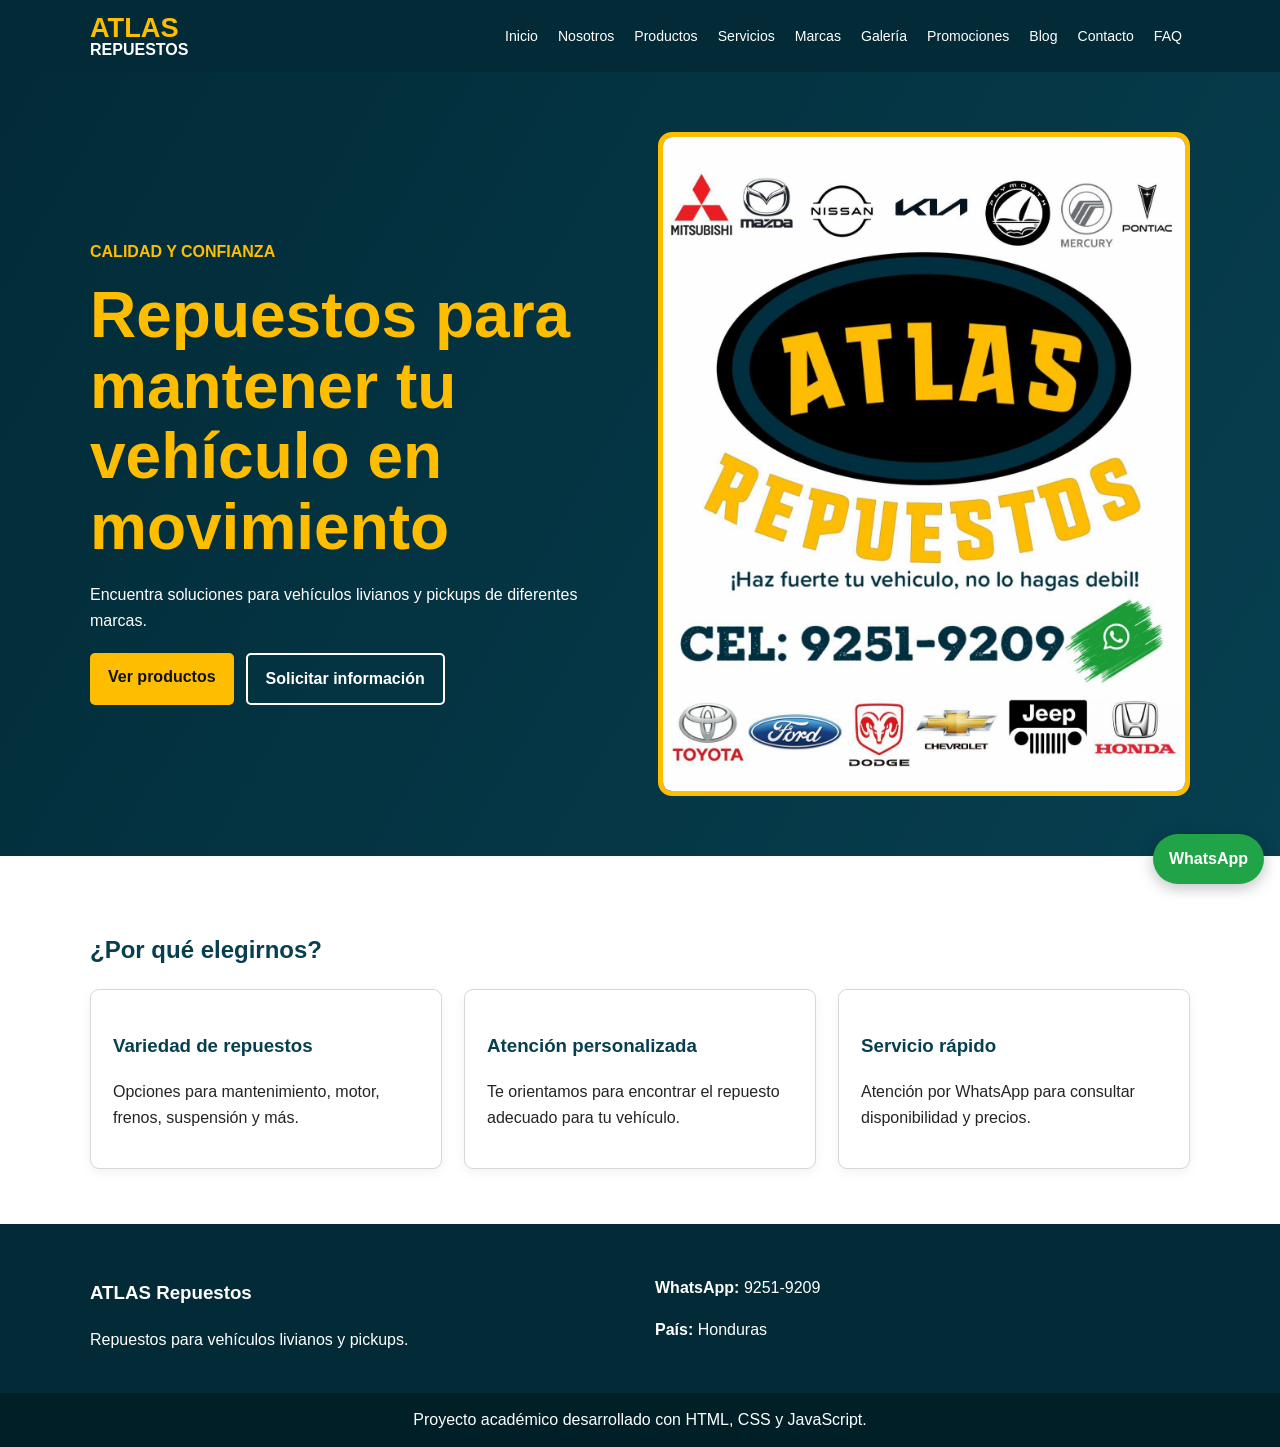
<file: ATLASREPUESTOS PROYECT/ATLASREPUESTOS/index.html>
<!DOCTYPE html>
<html lang="es">
<head>
    <meta charset="UTF-8">
    <meta name="viewport" content="width=device-width, initial-scale=1.0">
    <meta name="description" content="Página principal de ATLAS Repuestos.">
    <title>Inicio | ATLAS Repuestos</title>
    <link rel="stylesheet" href="css/estilos.css">
</head>
<body>

<div id="cargador" class="cargador">
    <div class="cargador-marca"><span>ATLAS</span> Repuestos</div>
</div>

<header class="encabezado">
    <div class="contenedor barra">
        <a class="marca" href="index.html">
            <span class="atlas">ATLAS</span>
            <span>Repuestos</span>
        </a>

        <button id="menuBoton" class="menu-boton" aria-label="Abrir menú">☰</button>

        <nav id="menuPrincipal" class="menu">
            
<a href="index.html">Inicio</a>
<a href="nosotros.html">Nosotros</a>
<a href="productos.html">Productos</a>
<a href="servicios.html">Servicios</a>
<a href="marcas.html">Marcas</a>
<a href="galeria.html">Galería</a>
<a href="promociones.html">Promociones</a>
<a href="blog.html">Blog</a>
<a href="contacto.html">Contacto</a>
<a href="faq.html">FAQ</a>

        </nav>
    </div>
</header>

<main>

<section class="hero">
    <div class="contenedor hero-grid">
        <div>
            <p class="etiqueta">Calidad y confianza</p>
            <h1>Repuestos para mantener tu vehículo en movimiento</h1>
            <p>Encuentra soluciones para vehículos livianos y pickups de diferentes marcas.</p>
            <div class="acciones">
                <a class="boton" href="productos.html">Ver productos</a>
                <a class="boton boton-claro" href="contacto.html">Solicitar información</a>
            </div>
        </div>
        <img src="img/atlas-repuestos.png" alt="Publicidad de ATLAS Repuestos con diferentes marcas de vehículos">
    </div>
</section>

<section class="seccion">
    <div class="contenedor">
        <h2>¿Por qué elegirnos?</h2>
        <div class="tarjetas">
            <article class="tarjeta">
                <h3>Variedad de repuestos</h3>
                <p>Opciones para mantenimiento, motor, frenos, suspensión y más.</p>
            </article>
            <article class="tarjeta">
                <h3>Atención personalizada</h3>
                <p>Te orientamos para encontrar el repuesto adecuado para tu vehículo.</p>
            </article>
            <article class="tarjeta">
                <h3>Servicio rápido</h3>
                <p>Atención por WhatsApp para consultar disponibilidad y precios.</p>
            </article>
        </div>
    </div>
</section>

</main>

<footer class="pie">
    <div class="contenedor pie-grid">
        <div>
            <h3>ATLAS Repuestos</h3>
            <p>Repuestos para vehículos livianos y pickups.</p>
        </div>
        <div>
            <p><strong>WhatsApp:</strong> 9251-9209</p>
            <p><strong>País:</strong> Honduras</p>
        </div>
    </div>
    <p class="creditos">Proyecto académico desarrollado con HTML, CSS y JavaScript.</p>
</footer>

<a class="whatsapp" href="https://wa.me/50492519209" target="_blank" rel="noopener">WhatsApp</a>

<script src="js/script.js"></script>
</body>
</html>
</file>
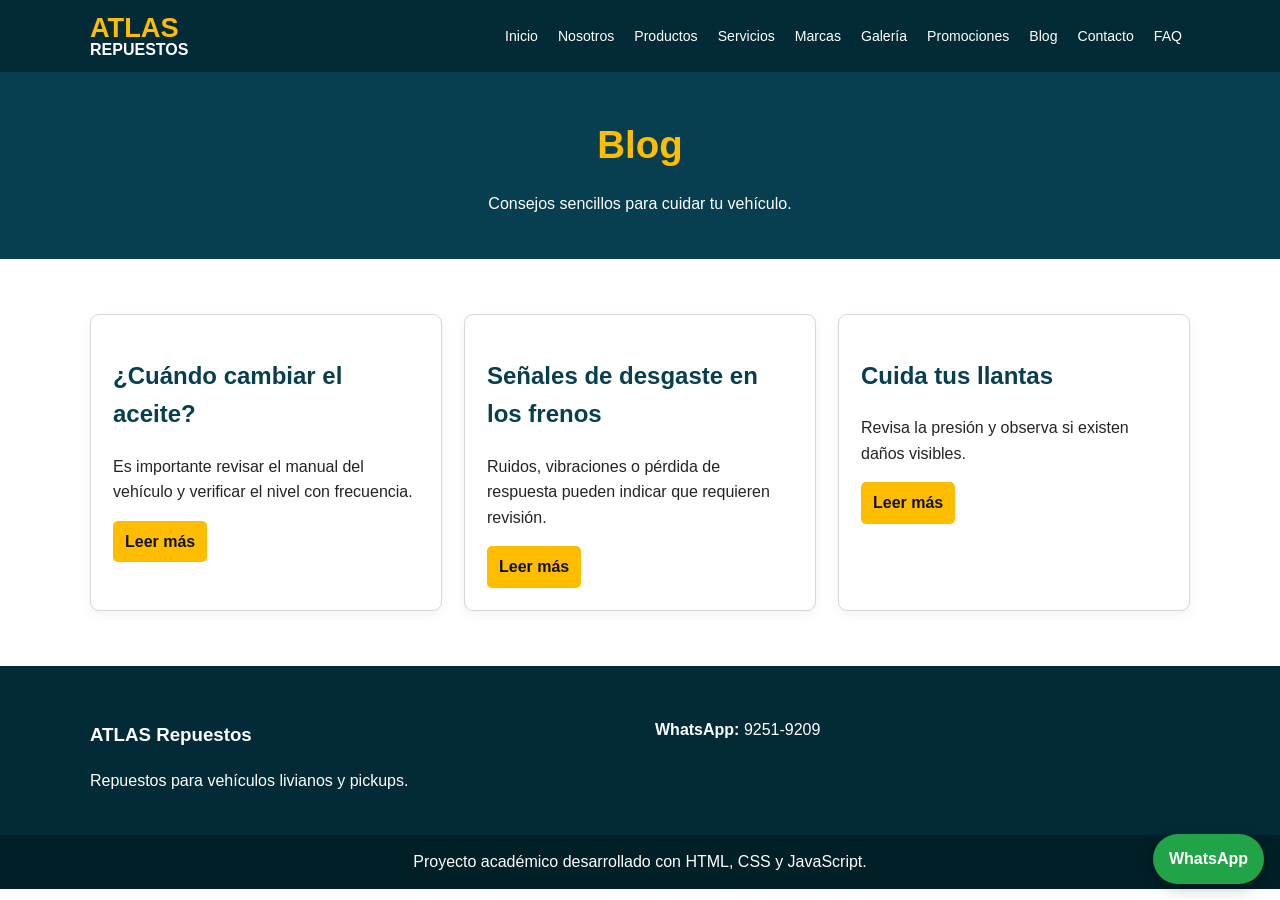
<file: ATLASREPUESTOS PROYECT/ATLASREPUESTOS/blog.html>
<!DOCTYPE html>
<html lang="es">
<head>
    <meta charset="UTF-8">
    <meta name="viewport" content="width=device-width, initial-scale=1.0">
    <meta name="description" content="Consejos automotrices de ATLAS Repuestos.">
    <title>Blog | ATLAS Repuestos</title>
    <link rel="stylesheet" href="css/estilos.css">
</head>
<body>

<header class="encabezado">
    <div class="contenedor barra">
        <a class="marca" href="index.html">
            <span class="atlas">ATLAS</span>
            <span>Repuestos</span>
        </a>

        <button id="menuBoton" class="menu-boton" aria-label="Abrir menú">☰</button>

        <nav id="menuPrincipal" class="menu">
            
<a href="index.html">Inicio</a>
<a href="nosotros.html">Nosotros</a>
<a href="productos.html">Productos</a>
<a href="servicios.html">Servicios</a>
<a href="marcas.html">Marcas</a>
<a href="galeria.html">Galería</a>
<a href="promociones.html">Promociones</a>
<a href="blog.html">Blog</a>
<a href="contacto.html">Contacto</a>
<a href="faq.html">FAQ</a>

        </nav>
    </div>
</header>

<main>

<section class="portada">
    <div class="contenedor">
        <h1>Blog</h1>
        <p>Consejos sencillos para cuidar tu vehículo.</p>
    </div>
</section>

<section class="seccion">
    <div class="contenedor tarjetas">
        <article class="tarjeta">
            <h2>¿Cuándo cambiar el aceite?</h2>
            <p>Es importante revisar el manual del vehículo y verificar el nivel con frecuencia.</p>
            <button class="boton pequeno leer-mas">Leer más</button>
            <p class="extra">El cambio de aceite ayuda a proteger las piezas internas del motor y a mantener un mejor funcionamiento.</p>
        </article>
        <article class="tarjeta">
            <h2>Señales de desgaste en los frenos</h2>
            <p>Ruidos, vibraciones o pérdida de respuesta pueden indicar que requieren revisión.</p>
            <button class="boton pequeno leer-mas">Leer más</button>
            <p class="extra">Una revisión a tiempo puede prevenir fallas y mejorar la seguridad al conducir.</p>
        </article>
        <article class="tarjeta">
            <h2>Cuida tus llantas</h2>
            <p>Revisa la presión y observa si existen daños visibles.</p>
            <button class="boton pequeno leer-mas">Leer más</button>
            <p class="extra">Las llantas en buen estado ayudan a mejorar la estabilidad y el consumo de combustible.</p>
        </article>
    </div>
</section>

</main>

<footer class="pie">
    <div class="contenedor pie-grid">
        <div>
            <h3>ATLAS Repuestos</h3>
            <p>Repuestos para vehículos livianos y pickups.</p>
        </div>
        <div>
            <p><strong>WhatsApp:</strong> 9251-9209</p>
        </div>
    </div>
    <p class="creditos">Proyecto académico desarrollado con HTML, CSS y JavaScript.</p>
</footer>

<a class="whatsapp" href="https://wa.me/50492519209" target="_blank" rel="noopener">WhatsApp</a>

<script src="js/script.js"></script>
</body>
</html>
</file>
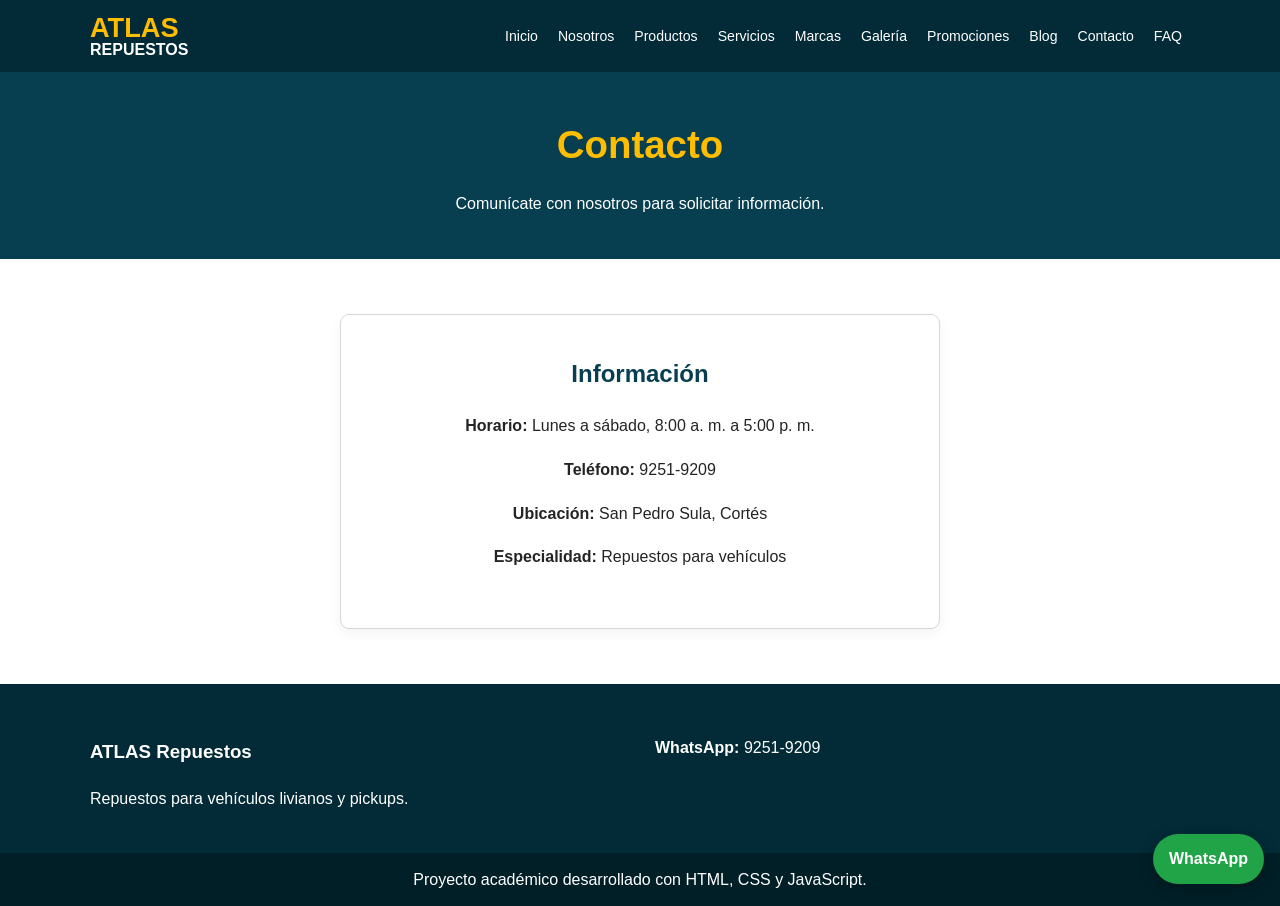
<file: ATLASREPUESTOS PROYECT/ATLASREPUESTOS/contacto.html>
<!DOCTYPE html>
<html lang="es">
<head>
    <meta charset="UTF-8">
    <meta name="viewport" content="width=device-width, initial-scale=1.0">
    <meta name="description" content="Formulario de contacto de ATLAS Repuestos.">
    <title>Contacto | ATLAS Repuestos</title>
    <link rel="stylesheet" href="css/estilos.css">
</head>
<body>

<header class="encabezado">
    <div class="contenedor barra">
        <a class="marca" href="index.html">
            <span class="atlas">ATLAS</span>
            <span>Repuestos</span>
        </a>

        <button id="menuBoton" class="menu-boton" aria-label="Abrir menú">☰</button>

        <nav id="menuPrincipal" class="menu">
            
<a href="index.html">Inicio</a>
<a href="nosotros.html">Nosotros</a>
<a href="productos.html">Productos</a>
<a href="servicios.html">Servicios</a>
<a href="marcas.html">Marcas</a>
<a href="galeria.html">Galería</a>
<a href="promociones.html">Promociones</a>
<a href="blog.html">Blog</a>
<a href="contacto.html">Contacto</a>
<a href="faq.html">FAQ</a>

        </nav>
    </div>
</header>

<main>

<section class="portada">
    <div class="contenedor">
        <h1>Contacto</h1>
        <p>Comunícate con nosotros para solicitar información.</p>
    </div>
</section>

<section class="seccion">
    <div class="contenedor contacto-centro">

        <div class="caja informacion-contacto">
            <h2>Información</h2>
            <p>
                <strong>Horario:</strong>
                Lunes a sábado, 8:00 a. m. a 5:00 p. m.
            </p>

            <p><strong>Teléfono:</strong> 9251-9209</p>

            <p><strong>Ubicación:</strong> San Pedro Sula, Cortés</p>
            <p><strong>Especialidad:</strong> Repuestos para vehículos</p>


            
        </div>

    </div>
</section>

</main>

<footer class="pie">
    <div class="contenedor pie-grid">
        <div>
            <h3>ATLAS Repuestos</h3>
            <p>Repuestos para vehículos livianos y pickups.</p>
        </div>
        <div>
            <p><strong>WhatsApp:</strong> 9251-9209</p>
        </div>
    </div>
    <p class="creditos">Proyecto académico desarrollado con HTML, CSS y JavaScript.</p>
</footer>

<a class="whatsapp" href="https://wa.me/50492519209" target="_blank" rel="noopener">WhatsApp</a>

<script src="js/script.js"></script>
</body>
</html>
</file>
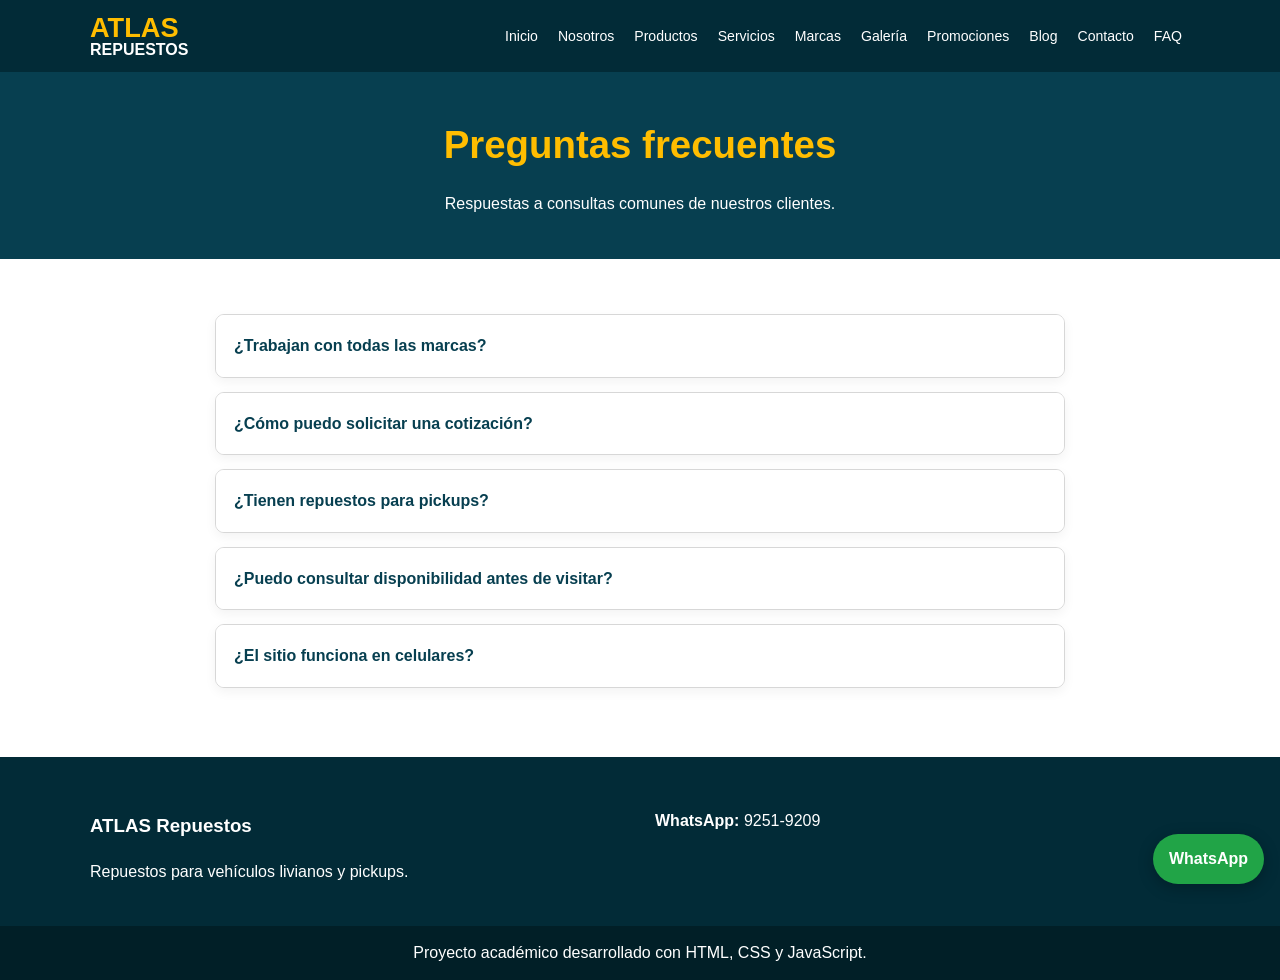
<file: ATLASREPUESTOS PROYECT/ATLASREPUESTOS/faq.html>
<!DOCTYPE html>
<html lang="es">
<head>
    <meta charset="UTF-8">
    <meta name="viewport" content="width=device-width, initial-scale=1.0">
    <meta name="description" content="Preguntas frecuentes sobre ATLAS Repuestos.">
    <title>Preguntas frecuentes | ATLAS Repuestos</title>
    <link rel="stylesheet" href="css/estilos.css">
</head>
<body>

<header class="encabezado">
    <div class="contenedor barra">
        <a class="marca" href="index.html">
            <span class="atlas">ATLAS</span>
            <span>Repuestos</span>
        </a>

        <button id="menuBoton" class="menu-boton" aria-label="Abrir menú">☰</button>

        <nav id="menuPrincipal" class="menu">
            
<a href="index.html">Inicio</a>
<a href="nosotros.html">Nosotros</a>
<a href="productos.html">Productos</a>
<a href="servicios.html">Servicios</a>
<a href="marcas.html">Marcas</a>
<a href="galeria.html">Galería</a>
<a href="promociones.html">Promociones</a>
<a href="blog.html">Blog</a>
<a href="contacto.html">Contacto</a>
<a href="faq.html">FAQ</a>

        </nav>
    </div>
</header>

<main>

<section class="portada">
    <div class="contenedor">
        <h1>Preguntas frecuentes</h1>
        <p>Respuestas a consultas comunes de nuestros clientes.</p>
    </div>
</section>

<section class="seccion">
    <div class="contenedor preguntas">
        <article class="pregunta">
            <button class="pregunta-boton">¿Trabajan con todas las marcas?</button>
            <div class="respuesta"><p>Trabajamos con diferentes marcas. La disponibilidad depende del repuesto solicitado.</p></div>
        </article>
        <article class="pregunta">
            <button class="pregunta-boton">¿Cómo puedo solicitar una cotización?</button>
            <div class="respuesta"><p>Puedes comunicarte por WhatsApp al 9251-9209 e indicar marca, modelo y año del vehículo.</p></div>
        </article>
        <article class="pregunta">
            <button class="pregunta-boton">¿Tienen repuestos para pickups?</button>
            <div class="respuesta"><p>Sí, contamos con opciones para pickups y vehículos livianos.</p></div>
        </article>
        <article class="pregunta">
            <button class="pregunta-boton">¿Puedo consultar disponibilidad antes de visitar?</button>
            <div class="respuesta"><p>Sí, puedes consultar por teléfono o WhatsApp.</p></div>
        </article>
        <article class="pregunta">
            <button class="pregunta-boton">¿El sitio funciona en celulares?</button>
            <div class="respuesta"><p>Sí, el diseño se adapta a pantallas pequeñas.</p></div>
        </article>
    </div>
</section>

</main>

<footer class="pie">
    <div class="contenedor pie-grid">
        <div>
            <h3>ATLAS Repuestos</h3>
            <p>Repuestos para vehículos livianos y pickups.</p>
        </div>
        <div>
            <p><strong>WhatsApp:</strong> 9251-9209</p>
        </div>
    </div>
    <p class="creditos">Proyecto académico desarrollado con HTML, CSS y JavaScript.</p>
</footer>

<a class="whatsapp" href="https://wa.me/50492519209" target="_blank" rel="noopener">WhatsApp</a>

<script src="js/script.js"></script>
</body>
</html>
</file>
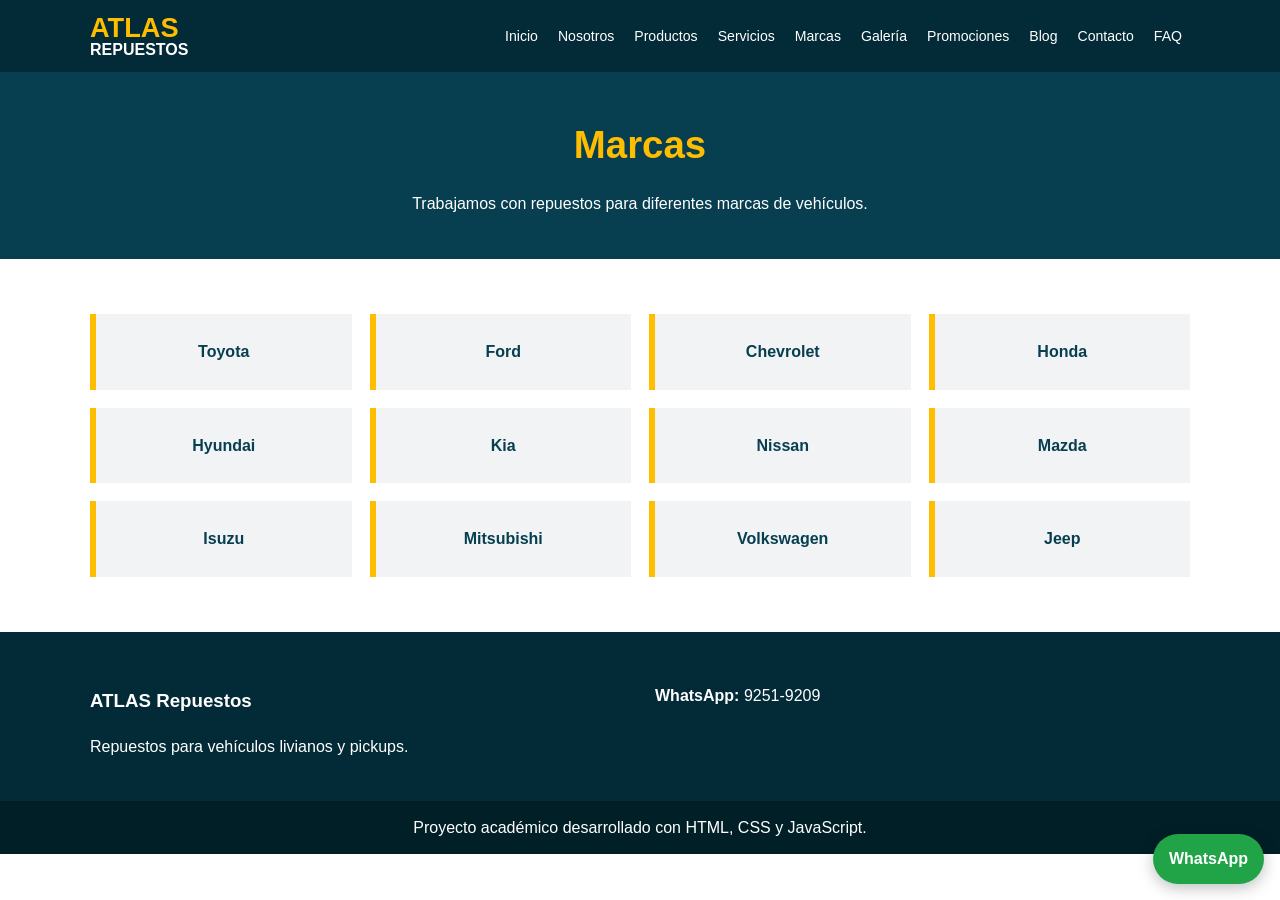
<file: ATLASREPUESTOS PROYECT/ATLASREPUESTOS/marcas.html>
<!DOCTYPE html>
<html lang="es">
<head>
    <meta charset="UTF-8">
    <meta name="viewport" content="width=device-width, initial-scale=1.0">
    <meta name="description" content="Marcas de vehículos atendidas por ATLAS Repuestos.">
    <title>Marcas | ATLAS Repuestos</title>
    <link rel="stylesheet" href="css/estilos.css">
</head>
<body>

<header class="encabezado">
    <div class="contenedor barra">
        <a class="marca" href="index.html">
            <span class="atlas">ATLAS</span>
            <span>Repuestos</span>
        </a>

        <button id="menuBoton" class="menu-boton" aria-label="Abrir menú">☰</button>

        <nav id="menuPrincipal" class="menu">
            
<a href="index.html">Inicio</a>
<a href="nosotros.html">Nosotros</a>
<a href="productos.html">Productos</a>
<a href="servicios.html">Servicios</a>
<a href="marcas.html">Marcas</a>
<a href="galeria.html">Galería</a>
<a href="promociones.html">Promociones</a>
<a href="blog.html">Blog</a>
<a href="contacto.html">Contacto</a>
<a href="faq.html">FAQ</a>

        </nav>
    </div>
</header>

<main>

<section class="portada">
    <div class="contenedor">
        <h1>Marcas</h1>
        <p>Trabajamos con repuestos para diferentes marcas de vehículos.</p>
    </div>
</section>

<section class="seccion">
    <div class="contenedor marcas">
        <div>Toyota</div>
        <div>Ford</div>
        <div>Chevrolet</div>
        <div>Honda</div>
        <div>Hyundai</div>
        <div>Kia</div>
        <div>Nissan</div>
        <div>Mazda</div>
        <div>Isuzu</div>
        <div>Mitsubishi</div>
        <div>Volkswagen</div>
        <div>Jeep</div>
    </div>
</section>

</main>

<footer class="pie">
    <div class="contenedor pie-grid">
        <div>
            <h3>ATLAS Repuestos</h3>
            <p>Repuestos para vehículos livianos y pickups.</p>
        </div>
        <div>
            <p><strong>WhatsApp:</strong> 9251-9209</p>
        </div>
    </div>
    <p class="creditos">Proyecto académico desarrollado con HTML, CSS y JavaScript.</p>
</footer>

<a class="whatsapp" href="https://wa.me/50492519209" target="_blank" rel="noopener">WhatsApp</a>

<script src="js/script.js"></script>
</body>
</html>
</file>
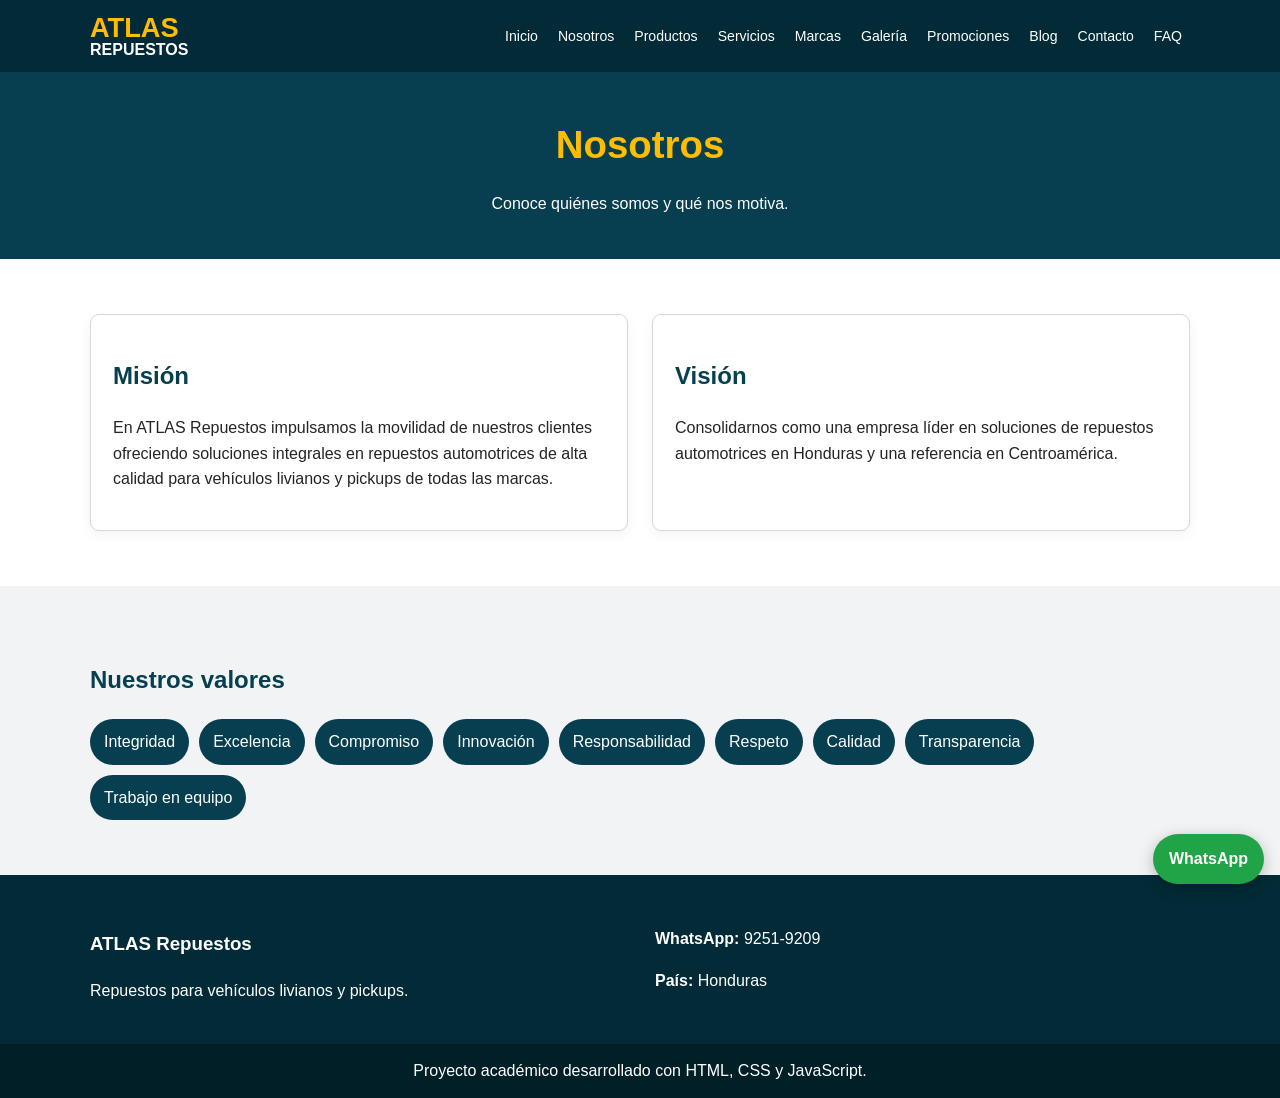
<file: ATLASREPUESTOS PROYECT/ATLASREPUESTOS/nosotros.html>
<!DOCTYPE html>
<html lang="es">
<head>
    <meta charset="UTF-8">
    <meta name="viewport" content="width=device-width, initial-scale=1.0">
    <meta name="description" content="Historia, misión, visión y valores de ATLAS Repuestos.">
    <title>Nosotros | ATLAS Repuestos</title>
    <link rel="stylesheet" href="css/estilos.css">
</head>
<body>

<header class="encabezado">
    <div class="contenedor barra">
        <a class="marca" href="index.html">
            <span class="atlas">ATLAS</span>
            <span>Repuestos</span>
        </a>

        <button id="menuBoton" class="menu-boton" aria-label="Abrir menú">☰</button>

        <nav id="menuPrincipal" class="menu">
            
<a href="index.html">Inicio</a>
<a href="nosotros.html">Nosotros</a>
<a href="productos.html">Productos</a>
<a href="servicios.html">Servicios</a>
<a href="marcas.html">Marcas</a>
<a href="galeria.html">Galería</a>
<a href="promociones.html">Promociones</a>
<a href="blog.html">Blog</a>
<a href="contacto.html">Contacto</a>
<a href="faq.html">FAQ</a>

        </nav>
    </div>
</header>

<main>

<section class="portada">
    <div class="contenedor">
        <h1>Nosotros</h1>
        <p>Conoce quiénes somos y qué nos motiva.</p>
    </div>
</section>

<section class="seccion">
    <div class="contenedor dos-columnas">
        <article class="caja">
            <h2>Misión</h2>
            <p>En ATLAS Repuestos impulsamos la movilidad de nuestros clientes ofreciendo soluciones integrales en repuestos automotrices de alta calidad para vehículos livianos y pickups de todas las marcas.</p>
        </article>
        <article class="caja">
            <h2>Visión</h2>
            <p>Consolidarnos como una empresa líder en soluciones de repuestos automotrices en Honduras y una referencia en Centroamérica.</p>
        </article>
    </div>
</section>

<section class="seccion fondo">
    <div class="contenedor">
        <h2>Nuestros valores</h2>
        <div class="valores">
            <span>Integridad</span>
            <span>Excelencia</span>
            <span>Compromiso</span>
            <span>Innovación</span>
            <span>Responsabilidad</span>
            <span>Respeto</span>
            <span>Calidad</span>
            <span>Transparencia</span>
            <span>Trabajo en equipo</span>
        </div>
    </div>
</section>

</main>

<footer class="pie">
    <div class="contenedor pie-grid">
        <div>
            <h3>ATLAS Repuestos</h3>
            <p>Repuestos para vehículos livianos y pickups.</p>
        </div>
        <div>
            <p><strong>WhatsApp:</strong> 9251-9209</p>
            <p><strong>País:</strong> Honduras</p>
        </div>
    </div>
    <p class="creditos">Proyecto académico desarrollado con HTML, CSS y JavaScript.</p>
</footer>

<a class="whatsapp" href="https://wa.me/50492519209" target="_blank" rel="noopener">WhatsApp</a>

<script src="js/script.js"></script>
</body>
</html>
</file>
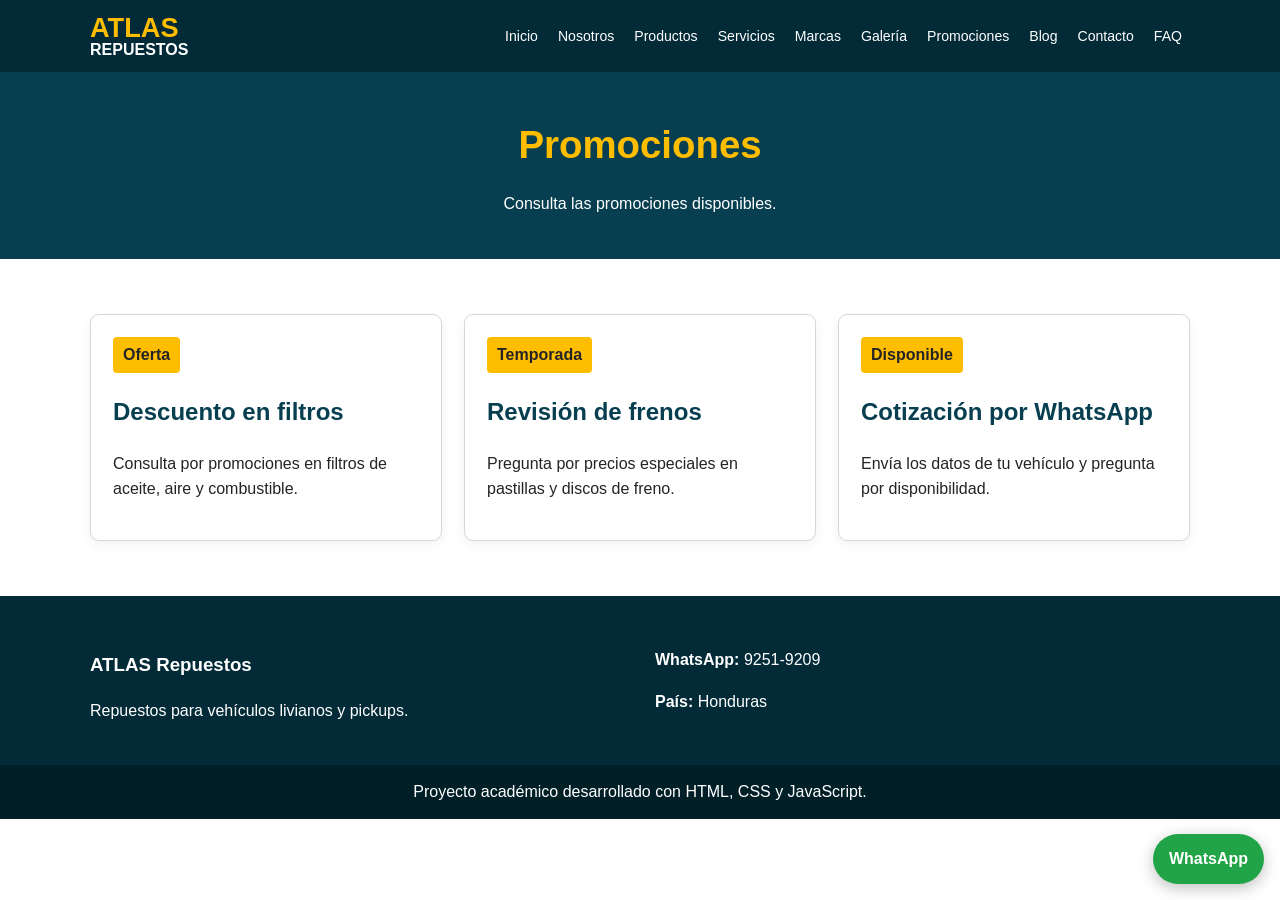
<file: ATLASREPUESTOS PROYECT/ATLASREPUESTOS/promociones.html>
<!DOCTYPE html>
<html lang="es">
<head>
    <meta charset="UTF-8">
    <meta name="viewport" content="width=device-width, initial-scale=1.0">
    <meta name="description" content="Promociones y ofertas de ATLAS Repuestos.">
    <title>Promociones | ATLAS Repuestos</title>
    <link rel="stylesheet" href="css/estilos.css">
</head>
<body>

<header class="encabezado">
    <div class="contenedor barra">
        <a class="marca" href="index.html">
            <span class="atlas">ATLAS</span>
            <span>Repuestos</span>
        </a>

        <button id="menuBoton" class="menu-boton" aria-label="Abrir menú">☰</button>

        <nav id="menuPrincipal" class="menu">
            
<a href="index.html">Inicio</a>
<a href="nosotros.html">Nosotros</a>
<a href="productos.html">Productos</a>
<a href="servicios.html">Servicios</a>
<a href="marcas.html">Marcas</a>
<a href="galeria.html">Galería</a>
<a href="promociones.html">Promociones</a>
<a href="blog.html">Blog</a>
<a href="contacto.html">Contacto</a>
<a href="faq.html">FAQ</a>

        </nav>
    </div>
</header>

<main>

<section class="portada">
    <div class="contenedor">
        <h1>Promociones</h1>
        <p>Consulta las promociones disponibles.</p>
    </div>
</section>

<section class="seccion">
    <div class="contenedor tarjetas">
        <article class="tarjeta promocion">
            <span>Oferta</span>
            <h2>Descuento en filtros</h2>
            <p>Consulta por promociones en filtros de aceite, aire y combustible.</p>
        </article>
        <article class="tarjeta promocion">
            <span>Temporada</span>
            <h2>Revisión de frenos</h2>
            <p>Pregunta por precios especiales en pastillas y discos de freno.</p>
        </article>
        <article class="tarjeta promocion">
            <span>Disponible</span>
            <h2>Cotización por WhatsApp</h2>
            <p>Envía los datos de tu vehículo y pregunta por disponibilidad.</p>
        </article>
    </div>
</section>

</main>

<footer class="pie">
    <div class="contenedor pie-grid">
        <div>
            <h3>ATLAS Repuestos</h3>
            <p>Repuestos para vehículos livianos y pickups.</p>
        </div>
        <div>
            <p><strong>WhatsApp:</strong> 9251-9209</p>
            <p><strong>País:</strong> Honduras</p>
        </div>
    </div>
    <p class="creditos">Proyecto académico desarrollado con HTML, CSS y JavaScript.</p>
</footer>

<a class="whatsapp" href="https://wa.me/50492519209" target="_blank" rel="noopener">WhatsApp</a>

<script src="js/script.js"></script>
</body>
</html>
</file>
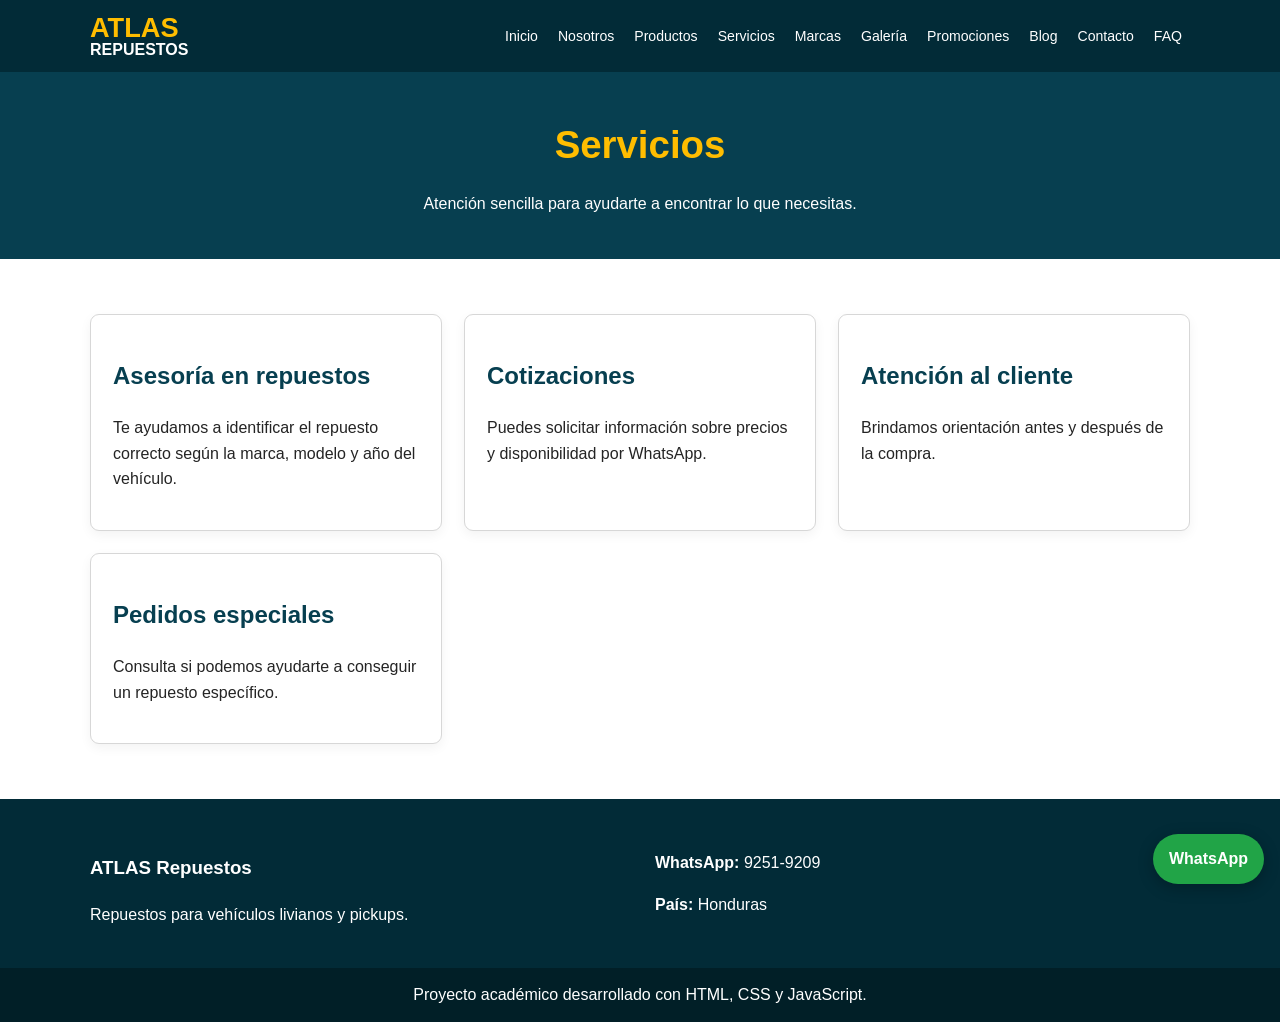
<file: ATLASREPUESTOS PROYECT/ATLASREPUESTOS/servicios.html>
<!DOCTYPE html>
<html lang="es">
<head>
    <meta charset="UTF-8">
    <meta name="viewport" content="width=device-width, initial-scale=1.0">
    <meta name="description" content="Servicios de atención y asesoría automotriz.">
    <title>Servicios | ATLAS Repuestos</title>
    <link rel="stylesheet" href="css/estilos.css">
</head>
<body>

<header class="encabezado">
    <div class="contenedor barra">
        <a class="marca" href="index.html">
            <span class="atlas">ATLAS</span>
            <span>Repuestos</span>
        </a>

        <button id="menuBoton" class="menu-boton" aria-label="Abrir menú">☰</button>

        <nav id="menuPrincipal" class="menu">
            
<a href="index.html">Inicio</a>
<a href="nosotros.html">Nosotros</a>
<a href="productos.html">Productos</a>
<a href="servicios.html">Servicios</a>
<a href="marcas.html">Marcas</a>
<a href="galeria.html">Galería</a>
<a href="promociones.html">Promociones</a>
<a href="blog.html">Blog</a>
<a href="contacto.html">Contacto</a>
<a href="faq.html">FAQ</a>

        </nav>
    </div>
</header>

<main>

<section class="portada">
    <div class="contenedor">
        <h1>Servicios</h1>
        <p>Atención sencilla para ayudarte a encontrar lo que necesitas.</p>
    </div>
</section>

<section class="seccion">
    <div class="contenedor tarjetas">
        <article class="tarjeta">
            <h2>Asesoría en repuestos</h2>
            <p>Te ayudamos a identificar el repuesto correcto según la marca, modelo y año del vehículo.</p>
        </article>
        <article class="tarjeta">
            <h2>Cotizaciones</h2>
            <p>Puedes solicitar información sobre precios y disponibilidad por WhatsApp.</p>
        </article>
        <article class="tarjeta">
            <h2>Atención al cliente</h2>
            <p>Brindamos orientación antes y después de la compra.</p>
        </article>
        <article class="tarjeta">
            <h2>Pedidos especiales</h2>
            <p>Consulta si podemos ayudarte a conseguir un repuesto específico.</p>
        </article>
    </div>
</section>

</main>

<footer class="pie">
    <div class="contenedor pie-grid">
        <div>
            <h3>ATLAS Repuestos</h3>
            <p>Repuestos para vehículos livianos y pickups.</p>
        </div>
        <div>
            <p><strong>WhatsApp:</strong> 9251-9209</p>
            <p><strong>País:</strong> Honduras</p>
        </div>
    </div>
    <p class="creditos">Proyecto académico desarrollado con HTML, CSS y JavaScript.</p>
</footer>

<a class="whatsapp" href="https://wa.me/50492519209" target="_blank" rel="noopener">WhatsApp</a>

<script src="js/script.js"></script>
</body>
</html>
</file>
<file: ATLASREPUESTOS PROYECT/ATLASREPUESTOS/css/estilos.css>
:root {
    --azul: #073f50;
    --azul-oscuro: #022b37;
    --amarillo: #ffbd00;
    --blanco: #ffffff;
    --gris: #f2f3f4;
    --texto: #242424;
    --borde: #d7d7d7;
}

* {
    box-sizing: border-box;
}

body {
    margin: 0;
    font-family: Arial, Helvetica, sans-serif;
    color: var(--texto);
    line-height: 1.6;
    background: var(--blanco);
}

img {
    max-width: 100%;
    display: block;
}

a {
    text-decoration: none;
    color: inherit;
}

button,
input,
textarea {
    font: inherit;
}

.contenedor {
    width: min(1100px, 92%);
    margin: auto;
}

.encabezado {
    background: var(--azul-oscuro);
    color: var(--blanco);
    position: sticky;
    top: 0;
    z-index: 10;
}

.barra {
    min-height: 72px;
    display: flex;
    align-items: center;
    justify-content: space-between;
    gap: 20px;
}

.marca {
    display: flex;
    flex-direction: column;
    text-transform: uppercase;
    font-weight: bold;
    line-height: 1;
}

.atlas {
    color: var(--amarillo);
    font-size: 1.7rem;
}

.menu {
    display: flex;
    gap: 4px;
    flex-wrap: wrap;
}

.menu a {
    padding: 8px;
    border-radius: 4px;
    font-size: 0.88rem;
}

.menu a:hover {
    color: var(--amarillo);
    background: rgba(255,255,255,0.08);
}

.menu-boton {
    display: none;
    background: var(--amarillo);
    border: 0;
    border-radius: 5px;
    padding: 9px 12px;
    cursor: pointer;
}

.hero {
    background: linear-gradient(120deg, var(--azul-oscuro), var(--azul));
    color: var(--blanco);
    padding: 60px 0;
}

.hero-grid {
    display: grid;
    grid-template-columns: 1fr 1fr;
    gap: 35px;
    align-items: center;
}

.hero h1 {
    font-size: clamp(2.2rem, 5vw, 4rem);
    line-height: 1.1;
    margin: 10px 0 20px;
    color: var(--amarillo);
}

.hero img {
    border: 5px solid var(--amarillo);
    border-radius: 14px;
}

.etiqueta {
    text-transform: uppercase;
    font-weight: bold;
    color: var(--amarillo);
}

.acciones {
    display: flex;
    gap: 12px;
    flex-wrap: wrap;
    margin-top: 20px;
}

.boton {
    background: var(--amarillo);
    color: #111;
    border: 0;
    border-radius: 5px;
    padding: 11px 18px;
    font-weight: bold;
    cursor: pointer;
    display: inline-block;
}

.boton-claro {
    background: transparent;
    color: var(--blanco);
    border: 2px solid var(--blanco);
}

.pequeno {
    padding: 8px 12px;
}

.portada {
    background: var(--azul);
    color: var(--blanco);
    padding: 42px 0;
    text-align: center;
}

.portada h1 {
    color: var(--amarillo);
    font-size: 2.4rem;
    margin: 0;
}

.portada p {
    margin-bottom: 0;
}

.seccion {
    padding: 55px 0;
}

.seccion h2,
.seccion h3 {
    color: var(--azul);
}

.fondo {
    background: var(--gris);
}

.tarjetas {
    display: grid;
    grid-template-columns: repeat(3, 1fr);
    gap: 22px;
}

.tarjeta,
.caja,
.formulario,
.pregunta {
    background: var(--blanco);
    border: 1px solid var(--borde);
    border-radius: 9px;
    padding: 22px;
    box-shadow: 0 4px 12px rgba(0,0,0,0.05);
}

.tarjeta {
    cursor: pointer;
    transition: transform 0.25s ease, box-shadow 0.25s ease, border-color 0.25s ease;
}

.tarjeta:hover,
.tarjeta:focus-within {
    transform: translateY(-6px);
    border-color: var(--amarillo);
    box-shadow: 0 10px 22px rgba(0, 0, 0, 0.12);
}

.tarjeta img {
    width: 100%;
    height: 160px;
    object-fit: cover;
    border-radius: 6px;
    margin-bottom: 14px;
}

.dos-columnas,
.contacto {
    display: grid;
    grid-template-columns: 1fr 1fr;
    gap: 24px;
}

.valores {
    display: flex;
    flex-wrap: wrap;
    gap: 10px;
}

.valores span {
    background: var(--azul);
    color: var(--blanco);
    border-radius: 25px;
    padding: 10px 14px;
}

.filtros {
    display: flex;
    gap: 10px;
    flex-wrap: wrap;
    margin-bottom: 25px;
}

.filtro {
    border: 1px solid var(--borde);
    background: var(--gris);
    padding: 10px 15px;
    border-radius: 5px;
    cursor: pointer;
}

.filtro.activo {
    background: var(--amarillo);
    border-color: var(--amarillo);
    font-weight: bold;
}

.producto.oculto {
    display: none;
}

.marcas {
    display: grid;
    grid-template-columns: repeat(4, 1fr);
    gap: 18px;
}

.marcas div {
    background: var(--gris);
    border-left: 6px solid var(--amarillo);
    padding: 25px;
    text-align: center;
    font-weight: bold;
    color: var(--azul);
}

.galeria {
    display: grid;
    grid-template-columns: repeat(3, 1fr);
    gap: 18px;
}
.galeria figure {
    margin: 0;
    background: #f2f3f4;
    border-radius: 9px;
    overflow: hidden;
    border: 1px solid #d7d7d7;
}

.galeria figure img {
    width: 100%;
    height: 280px;
    object-fit: cover;
    display: block;
}

.galeria figcaption {
    padding: 12px;
    text-align: center;
    font-weight: bold;
    color: #073f50;
}

.galeria figure {
    margin: 0;
    background: var(--gris);
    border-radius: 9px;
    overflow: hidden;
}

.galeria figcaption {
    padding: 12px;
    text-align: center;
}

.galeria-item {
    min-height: 220px;
    background: linear-gradient(135deg, var(--azul), var(--azul-oscuro));
    color: var(--amarillo);
    border-radius: 9px;
    display: flex;
    justify-content: center;
    align-items: center;
    text-align: center;
    font-weight: bold;
    font-size: 1.3rem;
    padding: 20px;
}

.promocion span {
    display: inline-block;
    background: var(--amarillo);
    padding: 5px 10px;
    border-radius: 4px;
    font-weight: bold;
}

.extra {
    display: none;
    margin-top: 15px;
    border-top: 1px solid var(--borde);
    padding-top: 15px;
}

.extra.visible {
    display: block;
}

.formulario {
    display: grid;
    gap: 10px;
}

.formulario label {
    color: var(--azul);
    font-weight: bold;
}

.formulario input,
.formulario textarea {
    width: 100%;
    padding: 11px;
    border: 1px solid var(--borde);
    border-radius: 5px;
}

.formulario input:focus,
.formulario textarea:focus {
    outline: 2px solid var(--amarillo);
}

.resultado {
    min-height: 24px;
    font-weight: bold;
}

.error {
    color: #b00020;
}

.exito {
    color: #08752b;
}

.preguntas {
    max-width: 850px;
}

.pregunta {
    padding: 0;
    margin-bottom: 14px;
    overflow: hidden;
}

.pregunta-boton {
    width: 100%;
    border: 0;
    background: var(--blanco);
    color: var(--azul);
    text-align: left;
    padding: 18px;
    font-weight: bold;
    cursor: pointer;
}

.respuesta {
    display: none;
    padding: 0 18px 18px;
}

.pregunta.abierta .respuesta {
    display: block;
}

.pie {
    background: var(--azul-oscuro);
    color: var(--blanco);
    padding-top: 35px;
}

.pie-grid {
    display: grid;
    grid-template-columns: 1fr 1fr;
    gap: 30px;
}

.creditos {
    text-align: center;
    background: #011f27;
    margin: 25px 0 0;
    padding: 14px;
}

.whatsapp {
    position: fixed;
    right: 16px;
    bottom: 16px;
    background: #21a447;
    color: white;
    padding: 12px 16px;
    border-radius: 30px;
    font-weight: bold;
    box-shadow: 0 4px 15px rgba(0,0,0,0.25);
}

@media (max-width: 900px) {
    .menu-boton {
        display: block;
    }

    .barra {
        flex-wrap: wrap;
        padding: 12px 0;
    }

    .menu {
        display: none;
        width: 100%;
        flex-direction: column;
    }

    .menu.mostrar {
        display: flex;
    }

    .menu a {
        background: rgba(255,255,255,0.07);
    }

    .hero-grid,
    .dos-columnas,
    .contacto {
        grid-template-columns: 1fr;
    }

    .tarjetas,
    .galeria {
        grid-template-columns: repeat(2, 1fr);
    }

    .marcas {
        grid-template-columns: repeat(3, 1fr);
    }
}

@media (max-width: 600px) {
    .tarjetas,
    .galeria,
    .marcas,
    .pie-grid {
        grid-template-columns: 1fr;
    }

    .hero {
        padding: 40px 0;
    }

    .portada h1 {
        font-size: 2rem;
    }

}
.contacto-centro {
    display: flex;
    justify-content: center;
    align-items: center;
}

.informacion-contacto {
    width: 100%;
    max-width: 600px;
    text-align: center;
    padding: 40px;
}

.informacion-contacto h2 {
    margin-top: 0;
}

.informacion-contacto p {
    margin: 18px 0;
}

.informacion-contacto .boton {
    margin-top: 15px;
}

/* ===== Pantalla de carga ===== */
.cargador {
    position: fixed;
    inset: 0;
    z-index: 999;
    display: flex;
    flex-direction: column;
    align-items: center;
    justify-content: center;
    gap: 18px;
    background: linear-gradient(135deg, var(--azul-oscuro), var(--azul));
    transition: opacity 0.5s ease, visibility 0.5s ease;
}

.cargador.oculto {
    opacity: 0;
    visibility: hidden;
    pointer-events: none;
}

.cargador-marca {
    font-size: 2rem;
    font-weight: bold;
    letter-spacing: 3px;
    color: var(--blanco);
    animation: latir 1.2s ease-in-out infinite;
}

.cargador-marca span {
    color: var(--amarillo);
}

@keyframes latir {
    0%, 100% {
        transform: scale(1);
        opacity: 1;
    }
    50% {
        transform: scale(1.08);
        opacity: 0.7;
    }
}

/* ===== Carrusel ===== */
.carrusel {
    position: relative;
    width: 100%;
    aspect-ratio: 16 / 9;
    max-height: 420px;
    border-radius: 14px;
    overflow: hidden;
    border: 5px solid var(--amarillo);
    background: var(--azul-oscuro);
}

.carrusel-pista {
    display: flex;
    height: 100%;
    transition: transform 0.6s ease-in-out;
}

.carrusel-slide {
    position: relative;
    flex: 0 0 100%;
    height: 100%;
}

.carrusel-slide img {
    width: 100%;
    height: 100%;
    object-fit: cover;
    border: 0;
    border-radius: 0;
}

.carrusel-texto {
    position: absolute;
    left: 0;
    right: 0;
    bottom: 0;
    padding: 14px 18px;
    background: linear-gradient(0deg, rgba(2, 43, 55, 0.85), transparent);
    color: var(--blanco);
    font-weight: bold;
}

.carrusel-flecha {
    position: absolute;
    top: 50%;
    transform: translateY(-50%);
    background: rgba(2, 43, 55, 0.6);
    color: var(--blanco);
    border: 0;
    width: 38px;
    height: 38px;
    border-radius: 50%;
    font-size: 1.2rem;
    cursor: pointer;
    display: flex;
    align-items: center;
    justify-content: center;
    transition: background 0.2s ease;
}

.carrusel-flecha:hover {
    background: var(--amarillo);
    color: #111;
}

.carrusel-anterior {
    left: 10px;
}

.carrusel-siguiente {
    right: 10px;
}

.carrusel-puntos {
    position: absolute;
    bottom: 10px;
    left: 50%;
    transform: translateX(-50%);
    display: flex;
    gap: 8px;
}

.carrusel-punto {
    width: 10px;
    height: 10px;
    border-radius: 50%;
    background: rgba(255, 255, 255, 0.5);
    border: 0;
    cursor: pointer;
    padding: 0;
}

.carrusel-punto.activo {
    background: var(--amarillo);
}
</file>
